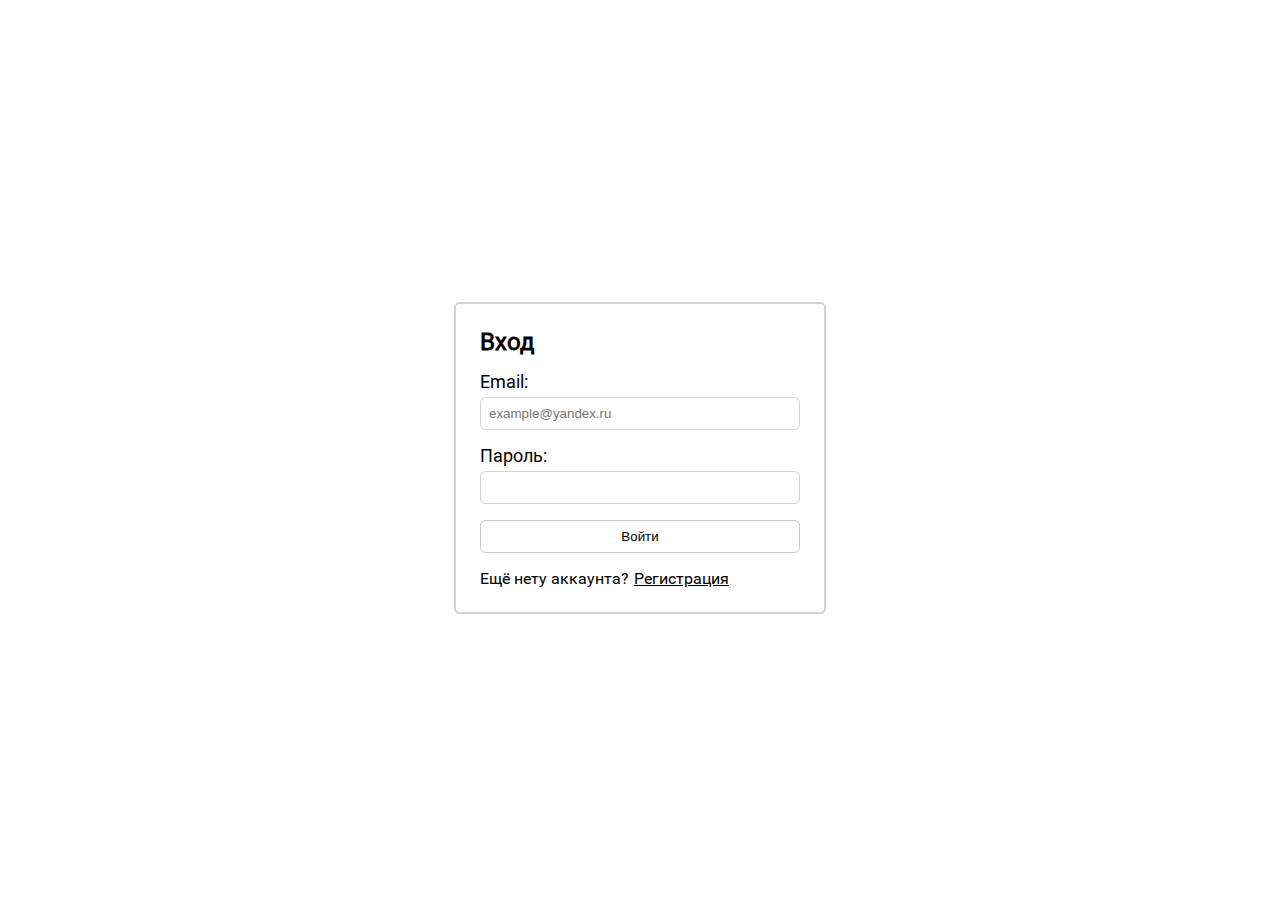
<file: templates/auth.html>
<!doctype html>
<html lang="ru-RU">

<head>
    <meta name="viewport" content="width=device-width, initial-scale=1">
    <meta charset="utf-8">
	<link href="/static/style-auth.css" rel="stylesheet">
	<link rel="shortcut icon" href="/static/favicon-32x32.png">
    <title>Добро пожаловать</title>
</head>

<body>
	<main class="container">
		<form class="form" id="form-auth">
			<legend class="form__title">Вход</legend>
			<label class="form__label-text">Email:
				<input id="email-auth" type="text" required placeholder="example@yandex.ru" class="input">
			</label>
			<label class="form__label-text">Пароль:
				<input id="password-auth" type="password" required class="input">
			</label>
			<div class="form__error visually-hidden" id="error-auth"></div>
			<button class="button">Войти</button>
			<span>
				Ещё нету аккаунта?
				<a href="/register">Регистрация</a>
			</span>
		</form>
	</main>
	<script src="/static/scripts-auth.js"></script>
</body>

</html>
</file>
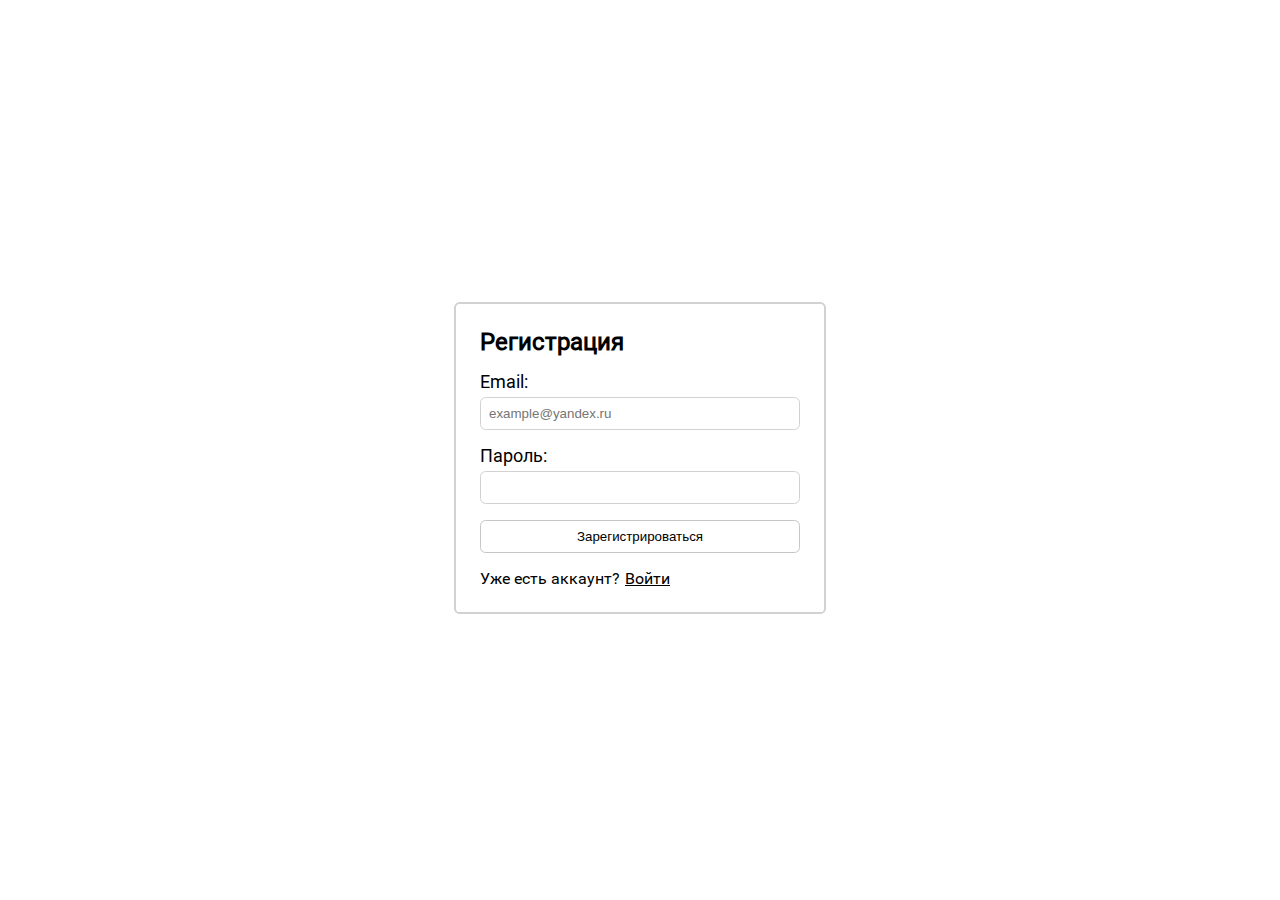
<file: templates/register.html>
<!doctype html>
<html lang="ru-RU">

<head>
    <meta name="viewport" content="width=device-width, initial-scale=1">
    <meta charset="utf-8">
	<link href="/static/style-auth.css" rel="stylesheet">
	<link rel="shortcut icon" href="/static/favicon-32x32.png">
    <title>Добро пожаловать</title>
</head>

<body>
	<main class="container">
		<form class="form" id="form-register">
			<legend class="form__title">Регистрация</legend>
			<label class="form__label-text">Email:
				<input id="email-register" type="text" required placeholder="example@yandex.ru" class="input">
			</label>
			<label class="form__label-text">Пароль:
				<input id="password-register" type="password" required class="input">
			</label>
			<div class="form__error visually-hidden" id="error-register"></div>
			<button class="button">Зарегистрироваться</button>
			<span>
				Уже есть аккаунт?
				<a href="/auth">Войти</a>
			</span>
		</form>
	</main>
	<script src="/static/scripts-register.js"></script>
</body>

</html>
</file>
<file: static/style-auth.css>
@font-face {
	font-family: 'Roboto';
	src: url('/static/Roboto.woff2');
	font-weight: normal;
	font-style: normal;
  }
  body{
	font-family: 'Roboto', sans-serif;

}
.container{
	display: flex;
  justify-content: center;
  align-items: center;
}
.form{
	display: flex;
	flex-direction: column;
	padding: 1.5rem;
	width: 20rem;
	margin-inline: auto;
  	margin-block-start: 50vh;
  	transform: translateY(-50%);
	gap: 1rem;
	border: 2px rgb(210, 210, 210) solid;
	border-radius: 0.35rem;
}

.form__label-text{
	width: 100%;
	display: flex;
	flex-direction:column;
	gap:5px;
	font-size: 1.1rem;
}
.form__title{
	padding: 0;
	font-weight: bold;
	font-size: 1.5rem;
}
.visually-hidden {
	position: absolute;
	width: 1px;
	height: 1px;
	margin: -1px;
	border: 0;
	padding: 0;
	white-space: nowrap;
	clip-path: inset(100%);
	clip: rect(0 0 0 0);
	overflow: hidden;
  }
.form__error{
	color: red;
	font-size: 1rem;
}
.button{
	background-color: rgb(255, 255, 255);
	color: black;
	border: 1px rgb(198, 198, 198) solid;
	border-radius: 0.35rem;
	padding: 0.5rem;
	cursor: pointer;
  }

.input{
background: rgb(255, 255, 255) ;
border: 1px rgb(210, 210, 210) solid;
border-radius: 0.35rem;
padding: 8px;
}
a {


	padding: 2px 1px 0;
	color: rgb(0, 0, 0);
}
a:hover {
	padding: 2px 1px 0;
	color: rgb(0, 0, 0);
}
</file>
